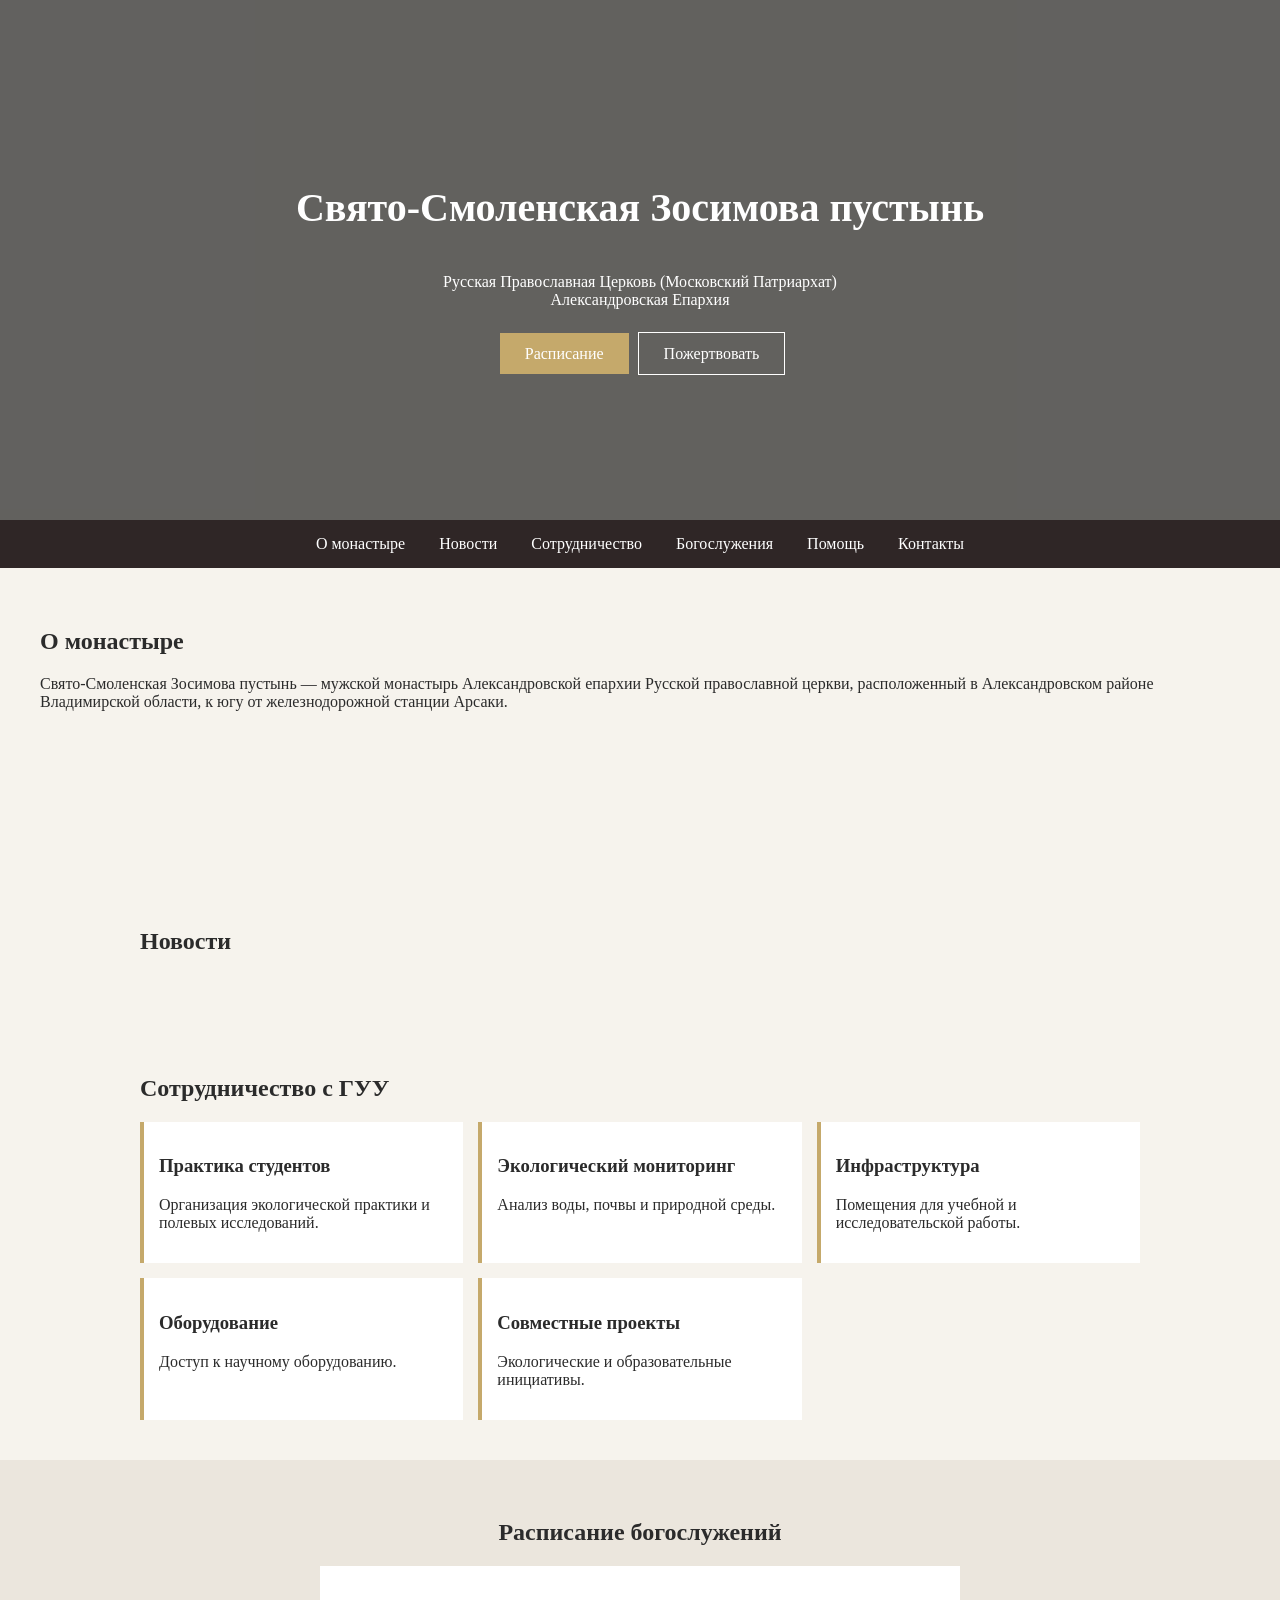
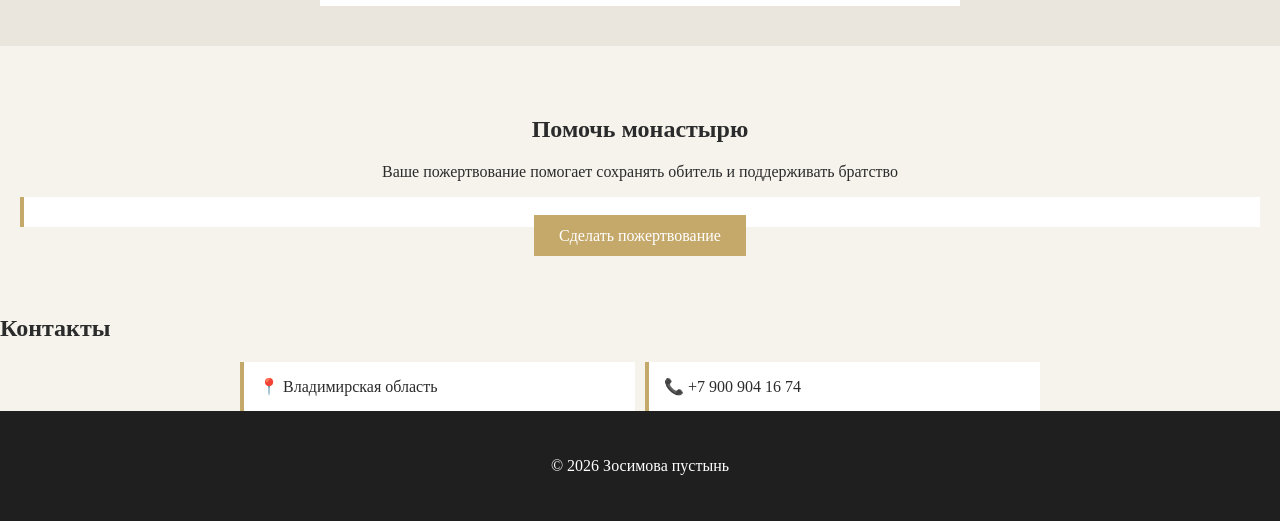
<file: index.html>
<!DOCTYPE html>
<html lang="ru">
<head>
<meta charset="UTF-8">
<meta name="viewport" content="width=device-width, initial-scale=1.0">
<title>Зосимова пустынь</title>
<link rel="stylesheet" href="style.css">
</head>

<body>

<header class="hero">
    <div class="overlay">
        <h1>Свято-Смоленская Зосимова пустынь</h1>
        <p>
        Русская Православная Церковь (Московский Патриархат)<br>
        Александровская Епархия
        </p>
        <div class="hero-buttons">
            <a href="#schedule" class="btn-main">Расписание</a>
            <a href="#charity" class="btn-outline">Пожертвовать</a>
        </div>
    </div>
</header>

<nav class="nav">
    <a href="#about">О монастыре</a>
    <a href="#news">Новости</a>
    <a href="#guu">Сотрудничество</a>
    <a href="#schedule">Богослужения</a>
    <a href="#charity">Помощь</a>
    <a href="#contacts">Контакты</a>
</nav>

<!-- О МОНАСТЫРЕ (ОБНОВЛЕНО) -->
<section class="about" id="about">
    <div class="about-text">
        <h2>О монастыре</h2>
        <p>
            Свято-Смоленская Зосимова пустынь — мужской монастырь Александровской епархии Русской православной церкви, расположенный в Александровском районе Владимирской области, к югу от железнодорожной станции Арсаки.
        </p>
    </div>
    <div class="about-img"></div>
</section>

<section class="container" id="news">
    <h2>Новости</h2>
    <div id="news-list" class="grid"></div>
</section>

<section class="container" id="guu">
    <h2>Сотрудничество с ГУУ</h2>

    <div class="grid">
        <div class="card">
            <h3>Практика студентов</h3>
            <p>Организация экологической практики и полевых исследований.</p>
        </div>

        <div class="card">
            <h3>Экологический мониторинг</h3>
            <p>Анализ воды, почвы и природной среды.</p>
        </div>

        <div class="card">
            <h3>Инфраструктура</h3>
            <p>Помещения для учебной и исследовательской работы.</p>
        </div>

        <div class="card">
            <h3>Оборудование</h3>
            <p>Доступ к научному оборудованию.</p>
        </div>

        <div class="card">
            <h3>Совместные проекты</h3>
            <p>Экологические и образовательные инициативы.</p>
        </div>
    </div>
</section>

<section class="schedule" id="schedule">
    <h2>Расписание богослужений</h2>
    <div class="schedule-box" id="schedule-text"></div>
</section>

<section class="charity" id="charity">
    <h2>Помочь монастырю</h2>
    <p>Ваше пожертвование помогает сохранять обитель и поддерживать братство</p>
    <div class="card big" id="charity-text"></div>
    <a class="btn-main large">Сделать пожертвование</a>
</section>

<section class="contacts" id="contacts">
    <h2>Контакты</h2>
    <div class="contact-grid">
        <div class="card">📍 Владимирская область</div>
        <div class="card">📞 +7 900 904 16 74</div>
    </div>
</section>

<footer>
    <p>© 2026 Зосимова пустынь</p>
</footer>

<script src="script.js"></script>
</body>
</html>
</file>
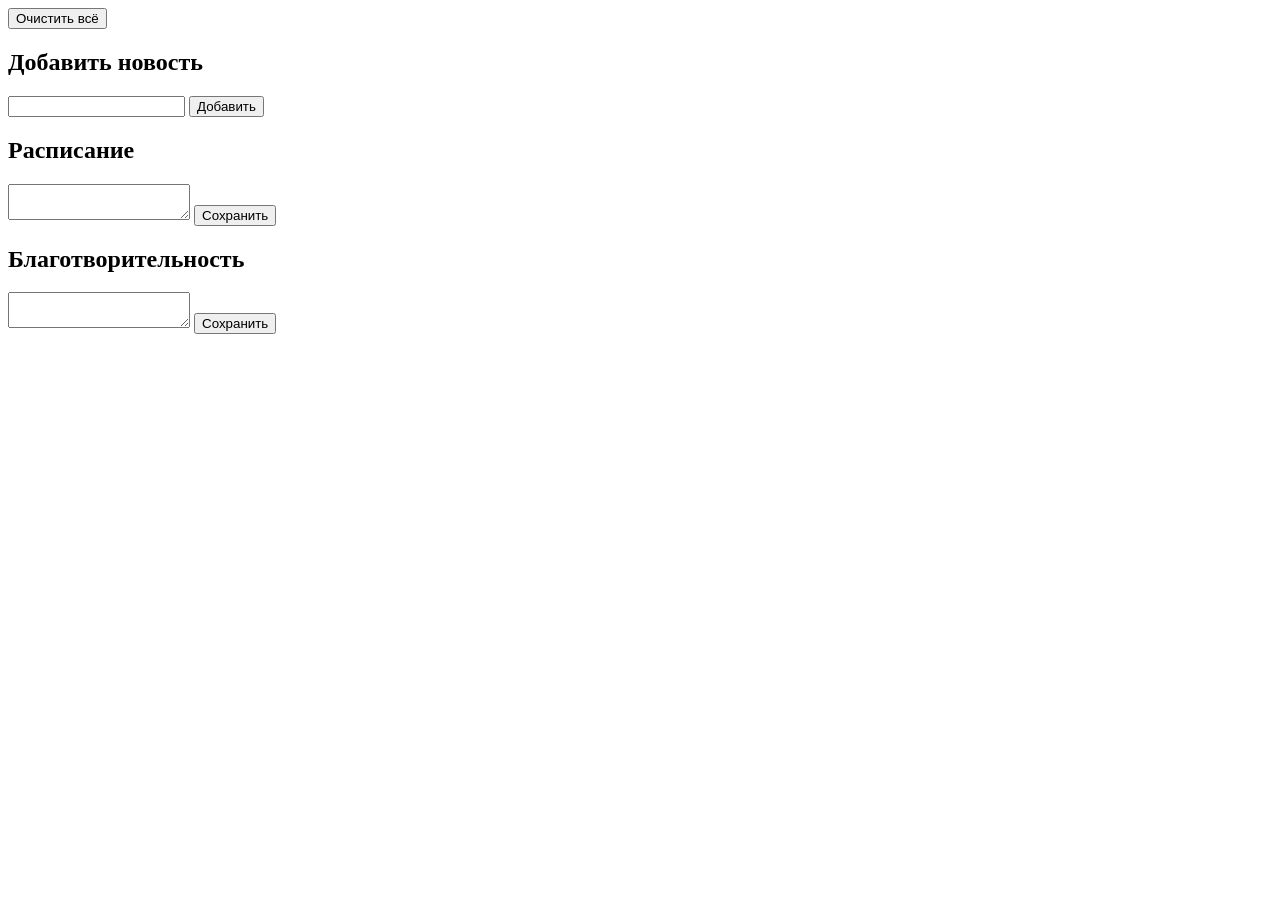
<file: admin.html>
<!DOCTYPE html>
<html lang="ru">
<head>
<meta charset="UTF-8">
<title>Админка</title>
</head>

<body> <button onclick="clearStorage()">Очистить всё</button>

<h2>Добавить новость</h2>
<input id="newsInput">
<button onclick="addNews()">Добавить</button>

<h2>Расписание</h2>
<textarea id="schedule"></textarea>
<button onclick="saveSchedule()">Сохранить</button>

<h2>Благотворительность</h2>
<textarea id="charity"></textarea>
<button onclick="saveCharity()">Сохранить</button>

<script>
function addNews(){
    let news = JSON.parse(localStorage.getItem("news")) || [];
    news.push(document.getElementById("newsInput").value);
    localStorage.setItem("news", JSON.stringify(news));
}

function saveSchedule(){
    localStorage.setItem("schedule", document.getElementById("schedule").value);
}

function saveCharity(){
    localStorage.setItem("charity", document.getElementById("charity").value);
}
</script>

</body>
</html>
</file>
<file: style.css>
body {
    margin: 0;
    font-family: 'Georgia', serif;
    background: #f6f3ed;
    color: #2b2b2b;
}

/* HERO — старая фотка */
.hero {
    background-image: url("https://i.ibb.co/9HWcwRdm/IMG-8251.jpg");
    background-position: center;
    background-size: cover;
    background-repeat: no-repeat;
    height: 520px;
    position: relative;
}

.overlay {
    background: rgba(0,0,0,0.6);
    height: 100%;
    color: white;
    text-align: center;
    display: flex;
    flex-direction: column;
    justify-content: center;
}

.hero h1 {
    font-size: 40px;
}

.hero-buttons {
    margin-top: 20px;
}

.btn-main {
    background: #c5a96b;
    color: white;
    padding: 12px 25px;
    text-decoration: none;
    margin: 5px;
}

.btn-outline {
    border: 1px solid white;
    color: white;
    padding: 12px 25px;
    text-decoration: none;
}

/* NAV */
.nav {
    background: #2f2626;
    text-align: center;
}

.nav a {
    color: white;
    padding: 15px;
    display: inline-block;
    text-decoration: none;
}

/* ABOUT */
.about {
    display: flex;
    flex-wrap: wrap;
}

.about-text {
    flex: 1;
    padding: 40px;
}

/* ABOUT IMAGE — новая фотка */
.about-img {
    background: url("https://i.yapx.ru/dnoIS.jpg") center/cover;
    min-height: 300px;
}

/* CONTAINER */
.container {
    max-width: 1000px;
    margin: auto;
    padding: 40px 20px;
}

/* GRID */
.grid {
    display: grid;
    grid-template-columns: repeat(auto-fit, minmax(250px, 1fr));
    gap: 15px;
}

/* CARD */
.card {
    background: white;
    padding: 15px;
    border-left: 4px solid #c5a96b;
}

/* SCHEDULE */
.schedule {
    background: #ebe6dd;
    padding: 40px 20px;
    text-align: center;
}

.schedule-box {
    background: white;
    padding: 20px;
    max-width: 600px;
    margin: auto;
}

/* CHARITY */
.charity {
    text-align: center;
    padding: 50px 20px;
}

/* CONTACTS */
.contact-grid {
    display: grid;
    grid-template-columns: repeat(auto-fit, minmax(200px, 1fr));
    gap: 10px;
    max-width: 800px;
    margin: auto;
}

/* FOOTER */
footer {
    background: #1f1f1f;
    color: white;
    text-align: center;
    padding: 30px;
}

/* MOBILE */
@media(max-width:700px){
    .hero {
        height: 350px;
    }

    .hero h1 {
        font-size: 24px;
    }

    .about {
        flex-direction: column;
    }
}
</file>
